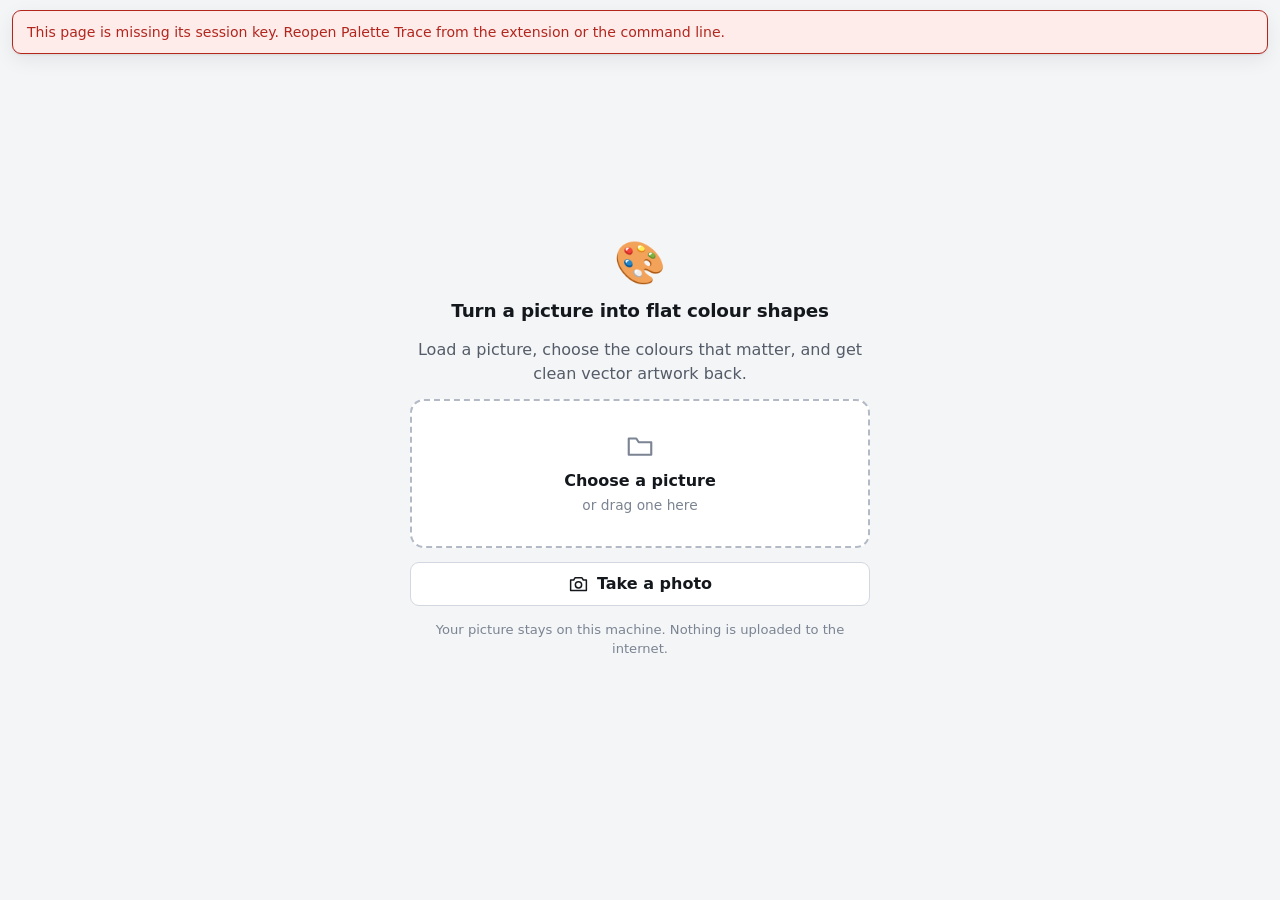
<file: palette_trace/web/index.html>
<!DOCTYPE html>
<html lang="en">
<head>
  <meta charset="UTF-8">
  <meta name="viewport" content="width=device-width, initial-scale=1.0, viewport-fit=cover, user-scalable=no">
  <meta name="color-scheme" content="light dark">
  <meta name="theme-color" content="#0e1216">
  <title>Palette Trace</title>
  <!-- Empty on purpose: it stops the browser requesting /favicon.ico, which
       this server does not serve, without loading anything remote (§31). -->
  <link rel="icon" href="data:,">
  <link rel="stylesheet" href="styles.css">
</head>
<body data-view="booting">
  <a class="skip-link" href="#stage">Skip to the picture</a>

  <!-- ===================================================================
       Icons. Drawn once here and referenced by <use> everywhere else, so a
       toolbar costs no requests and no font. Every control that shows one
       still carries a label for anything that is not looking at pixels.
       =================================================================== -->
  <svg class="icon-sprite" aria-hidden="true" focusable="false">
    <symbol id="i-dropper" viewBox="0 0 24 24">
      <path d="M17.4 2.6a3 3 0 0 1 4 4L18 10l1 1-1.5 1.5L15 10 6 19l-3 1 1-3 9-9-2.5-2.5L10 4l1 1z"/>
    </symbol>
    <symbol id="i-plus" viewBox="0 0 24 24"><path d="M12 5v14M5 12h14"/></symbol>
    <symbol id="i-minus" viewBox="0 0 24 24"><path d="M5 12h14"/></symbol>
    <symbol id="i-backdrop" viewBox="0 0 24 24">
      <rect x="3" y="3" width="18" height="18" rx="2"/><path d="M3 15h18"/>
    </symbol>
    <symbol id="i-eye" viewBox="0 0 24 24">
      <path d="M2 12s3.6-6 10-6 10 6 10 6-3.6 6-10 6-10-6-10-6z"/><circle cx="12" cy="12" r="2.6"/>
    </symbol>
    <symbol id="i-eye-off" viewBox="0 0 24 24">
      <path d="M3 3l18 18M10.6 6.2A9.9 9.9 0 0 1 12 6c6.4 0 10 6 10 6a17 17 0 0 1-3.3 3.8M6.3 8.2A16.6 16.6 0 0 0 2 12s3.6 6 10 6a9.7 9.7 0 0 0 3.6-.7"/>
    </symbol>
    <symbol id="i-grip" viewBox="0 0 24 24">
      <path d="M9 6h.01M9 12h.01M9 18h.01M15 6h.01M15 12h.01M15 18h.01" stroke-width="2.6"/>
    </symbol>
    <symbol id="i-trash" viewBox="0 0 24 24">
      <path d="M4 7h16M10 7V4h4v3M6 7l1 13h10l1-13M10 11v6M14 11v6"/>
    </symbol>
    <symbol id="i-zoom-in" viewBox="0 0 24 24">
      <circle cx="10.5" cy="10.5" r="6.5"/><path d="M15.5 15.5 21 21M10.5 7.5v6M7.5 10.5h6"/>
    </symbol>
    <symbol id="i-zoom-out" viewBox="0 0 24 24">
      <circle cx="10.5" cy="10.5" r="6.5"/><path d="M15.5 15.5 21 21M7.5 10.5h6"/>
    </symbol>
    <symbol id="i-fit" viewBox="0 0 24 24">
      <path d="M4 9V4h5M20 9V4h-5M4 15v5h5M20 15v5h-5"/>
    </symbol>
    <symbol id="i-send-back" viewBox="0 0 24 24">
      <rect x="3" y="3" width="11" height="11" rx="1.5"/><path d="M10 20h11V9h-4"/>
    </symbol>
    <symbol id="i-bring-front" viewBox="0 0 24 24">
      <path d="M3 4h11v11"/><rect x="10" y="10" width="11" height="11" rx="1.5"/>
    </symbol>
    <symbol id="i-picture" viewBox="0 0 24 24">
      <rect x="3" y="4" width="18" height="16" rx="2"/><circle cx="8.5" cy="9.5" r="1.8"/><path d="m4 17 5-5 4 4 3-2.5 4 3.5"/>
    </symbol>
    <symbol id="i-shapes" viewBox="0 0 24 24">
      <path d="M8 3 3 12h10zM17.5 13a4.5 4.5 0 1 1 0 9 4.5 4.5 0 0 1 0-9z"/><rect x="3" y="15" width="7" height="7" rx="1"/>
    </symbol>
    <symbol id="i-coverage" viewBox="0 0 24 24">
      <rect x="3" y="3" width="18" height="18" rx="2"/><path d="M3 9h18M3 15h18M9 3v18M15 3v18"/>
    </symbol>
    <symbol id="i-palette" viewBox="0 0 24 24">
      <path d="M12 3a9 9 0 1 0 0 18 1.7 1.7 0 0 0 1.3-2.8 1.7 1.7 0 0 1 1.3-2.8h1.6a4 4 0 0 0 3.8-4C20 6.9 16.4 3 12 3z"/>
      <circle cx="8" cy="10.5" r="1.1"/><circle cx="12" cy="7.8" r="1.1"/><circle cx="16" cy="10.5" r="1.1"/>
    </symbol>
    <symbol id="i-undo" viewBox="0 0 24 24"><path d="M4 9h11a5 5 0 0 1 0 10h-6M4 9l4-4M4 9l4 4"/></symbol>
    <symbol id="i-redo" viewBox="0 0 24 24"><path d="M20 9H9a5 5 0 0 0 0 10h6M20 9l-4-4M20 9l-4 4"/></symbol>
    <symbol id="i-sliders" viewBox="0 0 24 24">
      <path d="M4 7h9M17 7h3M4 17h3M11 17h9"/><circle cx="15" cy="7" r="2.2"/><circle cx="9" cy="17" r="2.2"/>
    </symbol>
    <symbol id="i-more" viewBox="0 0 24 24">
      <circle cx="5" cy="12" r="1.6"/><circle cx="12" cy="12" r="1.6"/><circle cx="19" cy="12" r="1.6"/>
    </symbol>
    <symbol id="i-check" viewBox="0 0 24 24"><path d="m4 12.5 5 5L20 6.5"/></symbol>
    <symbol id="i-close" viewBox="0 0 24 24"><path d="M6 6l12 12M18 6 6 18"/></symbol>
    <symbol id="i-camera" viewBox="0 0 24 24">
      <path d="M3 8h3.5L8 5.5h8L17.5 8H21v12H3z"/><circle cx="12" cy="13.5" r="3.6"/>
    </symbol>
    <symbol id="i-folder" viewBox="0 0 24 24"><path d="M3 6h6l2 3h10v10H3z"/></symbol>
    <symbol id="i-download" viewBox="0 0 24 24"><path d="M12 4v11M7.5 10.5 12 15l4.5-4.5M4 19h16"/></symbol>
    <symbol id="i-lock" viewBox="0 0 24 24">
      <rect x="4.5" y="10" width="15" height="10" rx="2"/><path d="M8 10V7a4 4 0 0 1 8 0v3"/>
    </symbol>
    <symbol id="i-wand" viewBox="0 0 24 24">
      <path d="m4 20 11-11M14.5 3.5 15 6l2.5.5L15 7l-.5 2.5L14 7l-2.5-.5L14 6zM19 12l.4 1.8 1.8.4-1.8.4-.4 1.8-.4-1.8-1.8-.4 1.8-.4z"/>
    </symbol>
    <symbol id="i-warn" viewBox="0 0 24 24">
      <path d="M12 4 2.5 20h19zM12 10v4.5M12 17.2v.1"/>
    </symbol>
    <symbol id="i-swap" viewBox="0 0 24 24"><path d="M4 8h13l-3-3M20 16H7l3 3"/></symbol>
  </svg>

  <div id="status-region" class="visually-hidden" role="status" aria-live="polite"></div>
  <div id="alert-region" class="alert-banner" role="alert" hidden></div>
  <span id="color-probe" class="visually-hidden" aria-hidden="true"></span>

  <!-- ===================================================================
       Step 1 — load a picture.
       =================================================================== -->
  <section id="view-start" class="view view-start" aria-labelledby="start-title">
    <div class="start-card">
      <span class="start-mark" aria-hidden="true">🎨</span>
      <h1 id="start-title">Turn a picture into flat colour shapes</h1>
      <p class="start-lede">
        Load a picture, choose the colours that matter, and get clean vector artwork back.
      </p>

      <input type="file" id="file-input" class="visually-hidden"
             accept="image/png,image/jpeg,image/gif,image/bmp,image/tiff,image/webp,image/heic,image/heif">
      <label class="dropzone" id="dropzone" for="file-input">
        <svg class="icon icon-lg" aria-hidden="true"><use href="#i-folder"/></svg>
        <span class="dropzone-verb">Choose a picture</span>
        <span class="dropzone-hint">or drag one here</span>
      </label>

      <button type="button" class="btn btn-secondary btn-wide" id="btn-take-photo">
        <svg class="icon" aria-hidden="true"><use href="#i-camera"/></svg>
        <span>Take a photo</span>
      </button>
      <input type="file" id="camera-input" accept="image/*" capture="environment" hidden>

      <div class="loader" id="start-loader" hidden>
        <div class="loader-bar"><div class="loader-fill" id="start-loader-fill"></div></div>
        <p class="loader-text" id="start-loader-text">Reading your picture…</p>
      </div>

      <p class="start-privacy">
        Your picture stays on this machine. Nothing is uploaded to the internet.
      </p>
    </div>
  </section>

  <!-- ===================================================================
       Step 2 — the workspace.
       =================================================================== -->
  <div id="view-workspace" class="view view-workspace">
    <div class="topline" id="topline" hidden><div class="topline-fill" id="topline-fill"></div></div>

    <header class="appbar">
      <h1 class="appbar-title">
        <span class="appbar-name" id="subject-name"></span>
        <span class="appbar-size" id="subject-size"></span>
      </h1>
      <div class="appbar-actions">
        <button type="button" class="btn btn-icon" id="btn-undo" aria-label="Undo" title="Undo" disabled>
          <svg class="icon" aria-hidden="true"><use href="#i-undo"/></svg>
        </button>
        <button type="button" class="btn btn-icon" id="btn-redo" aria-label="Redo" title="Redo" disabled>
          <svg class="icon" aria-hidden="true"><use href="#i-redo"/></svg>
        </button>
        <button type="button" class="btn btn-icon badge-dot" id="btn-warnings"
                aria-label="Show warnings" title="Warnings" hidden>
          <svg class="icon" aria-hidden="true"><use href="#i-warn"/></svg>
        </button>
        <button type="button" class="btn btn-icon" id="btn-menu"
                aria-haspopup="dialog" aria-label="More actions" title="More actions">
          <svg class="icon" aria-hidden="true"><use href="#i-more"/></svg>
        </button>
        <button type="button" class="btn btn-primary btn-commit" id="btn-commit" aria-label="Save">
          <svg class="icon" aria-hidden="true"><use href="#i-check"/></svg>
          <span class="btn-text" id="btn-commit-text">Save</span>
        </button>
      </div>
    </header>

    <main class="workspace">
      <!-- ---------- The picture ---------- -->
      <section class="stage" id="stage" aria-label="Picture">
        <div class="stage-viewport" id="viewport">
          <canvas id="preview-canvas" tabindex="0" role="img"
                  aria-label="The picture you are tracing. Use the eyedropper to sample a colour from it."></canvas>

          <div class="loupe" id="loupe" hidden aria-hidden="true">
            <canvas id="loupe-canvas" width="180" height="180"></canvas>
            <span class="loupe-readout" id="loupe-readout">#000000</span>
          </div>

          <div class="stage-modes" role="radiogroup" aria-label="What to show">
            <button type="button" class="btn btn-hud" role="radio" aria-checked="true"
                    data-mode="source" aria-label="Show the picture" title="Picture">
              <svg class="icon" aria-hidden="true"><use href="#i-picture"/></svg>
            </button>
            <button type="button" class="btn btn-hud" role="radio" aria-checked="false"
                    data-mode="result" aria-label="Show the result" title="Result">
              <svg class="icon" aria-hidden="true"><use href="#i-shapes"/></svg>
            </button>
            <button type="button" class="btn btn-hud" role="radio" aria-checked="false"
                    data-mode="coverage" aria-label="Show which colour claimed what" title="Coverage">
              <svg class="icon" aria-hidden="true"><use href="#i-coverage"/></svg>
            </button>
          </div>

          <div class="stage-zoom">
            <button type="button" class="btn btn-hud" id="btn-zoom-in" aria-label="Zoom in" title="Zoom in">
              <svg class="icon" aria-hidden="true"><use href="#i-zoom-in"/></svg>
            </button>
            <button type="button" class="btn btn-hud" id="btn-zoom-out" aria-label="Zoom out" title="Zoom out">
              <svg class="icon" aria-hidden="true"><use href="#i-zoom-out"/></svg>
            </button>
            <button type="button" class="btn btn-hud" id="btn-zoom-fit" aria-label="Fit the picture on screen" title="Fit">
              <svg class="icon" aria-hidden="true"><use href="#i-fit"/></svg>
            </button>
            <button type="button" class="btn btn-hud hud-ratio" id="btn-zoom-actual"
                    aria-label="Show actual pixels" title="Actual pixels">1:1</button>
            <span class="hud-zoom" id="zoom-level" aria-live="off">100%</span>
          </div>

          <p class="stage-note" id="resize-notice" hidden></p>
          <p class="stage-note" id="preview-note" hidden></p>
          <p class="stage-caption" id="mode-caption"></p>
        </div>

        <!-- Picking overlay: only present while actually picking. -->
        <div class="pickbar" id="pickbar" hidden>
          <p class="pickbar-instruction">
            Press the picture and drag. Let go to add that colour.
          </p>
          <div class="segmented segmented-small" role="radiogroup" aria-label="How much to sample">
            <button type="button" role="radio" aria-checked="true" data-sample="exact">1&nbsp;px</button>
            <button type="button" role="radio" aria-checked="false" data-sample="5x5_median">5&nbsp;px</button>
            <button type="button" role="radio" aria-checked="false" data-sample="15x15_dominant">15&nbsp;px</button>
          </div>
          <button type="button" class="btn btn-secondary btn-small" id="btn-stop-picking">Done</button>
        </div>
      </section>

      <!-- ---------- The colours ---------- -->
      <div class="dock" id="dock">
        <p class="dock-warnings" id="warnings-summary" hidden></p>

        <div class="palette-scroller">
          <ul class="palette" id="swatch-list" aria-label="Colours in this trace, back to front"></ul>
        </div>

        <div class="toolbar" role="toolbar" aria-label="Colour tools">
          <button type="button" class="btn btn-tool btn-accent" id="btn-pick"
                  aria-label="Pick a colour from the picture" title="Pick from the picture">
            <svg class="icon" aria-hidden="true"><use href="#i-dropper"/></svg>
            <span class="tool-text">Pick</span>
          </button>
          <button type="button" class="btn btn-tool" id="btn-colours"
                  aria-haspopup="dialog" aria-label="The colours in this trace" title="Colours">
            <svg class="icon" aria-hidden="true"><use href="#i-palette"/></svg>
            <span class="tool-text">Colours</span>
          </button>
          <button type="button" class="btn btn-tool" id="btn-auto-backdrop"
                  aria-label="Set the backdrop automatically" title="Backdrop">
            <svg class="icon" aria-hidden="true"><use href="#i-backdrop"/></svg>
            <span class="tool-text">Backdrop</span>
          </button>

          <button type="button" class="btn btn-tool" id="btn-tune"
                  aria-label="Settings" title="Settings">
            <svg class="icon" aria-hidden="true"><use href="#i-sliders"/></svg>
            <span class="tool-text">Setup</span>
          </button>
        </div>
      </div>
    </main>
  </div>

  <!-- ===================================================================
       Step 3 — finished.
       =================================================================== -->
  <section id="view-done" class="view view-done" aria-labelledby="done-title">
    <div class="start-card">
      <span class="start-mark" aria-hidden="true">✓</span>
      <h1 id="done-title">Done</h1>
      <p class="start-lede" id="done-detail"></p>
      <p class="start-privacy">You can close this tab.</p>
    </div>
  </section>

  <!-- ===================== One colour, in detail ===================== -->
  <dialog id="sheet-scan" class="sheet" aria-labelledby="sheet-scan-title">
    <div class="sheet-head">
      <h2 id="sheet-scan-title">Colour</h2>
      <button type="button" class="btn btn-icon" data-dialog-cancel aria-label="Close">
        <svg class="icon" aria-hidden="true"><use href="#i-close"/></svg>
      </button>
    </div>
    <div class="sheet-body" id="sheet-scan-body"></div>
  </dialog>

  <!-- ===================== The whole palette =====================
       The colours in the trace are this list. There is no separate number to
       set: picking from the picture makes the list longer, removing a row
       makes it shorter. -->
  <dialog id="sheet-palette" class="sheet sheet-tall" aria-labelledby="sheet-palette-title">
    <div class="sheet-head">
      <h2 id="sheet-palette-title">Colours</h2>
      <button type="button" class="btn btn-icon" data-dialog-cancel aria-label="Close">
        <svg class="icon" aria-hidden="true"><use href="#i-close"/></svg>
      </button>
    </div>
    <div class="sheet-body">
      <p class="card-hint" id="palette-count"></p>
      <ul class="palette-manager" id="palette-manager-list"></ul>
      <button type="button" class="btn btn-menu btn-menu-accent" id="btn-palette-pick">
        <svg class="icon" aria-hidden="true"><use href="#i-dropper"/></svg>
        <span>Add a colour from the picture</span>
      </button>
      <p class="card-hint">
        Every colour in this trace comes from the picture itself, so it is one the
        picture actually contains.
      </p>
    </div>
  </dialog>

  <!-- ===================== Change one colour ===================== -->
  <dialog id="sheet-colour" class="sheet" aria-labelledby="sheet-colour-title">
    <form id="form-colour" method="dialog">
      <div class="sheet-head">
        <h2 id="sheet-colour-title">Change a colour</h2>
        <button type="button" class="btn btn-icon" data-dialog-cancel aria-label="Close">
          <svg class="icon" aria-hidden="true"><use href="#i-close"/></svg>
        </button>
      </div>
      <div class="sheet-body">
        <div class="colour-preview">
          <span class="colour-preview-chip" id="colour-preview-chip" aria-hidden="true"></span>
          <label class="colour-preview-native" title="Pick from a colour wheel">
            <input type="color" id="colour-native" value="#888888" aria-label="Pick from a colour wheel">
          </label>
          <span class="colour-preview-text">
            <span class="colour-preview-hex" id="colour-preview-hex">#888888</span>
            <span class="colour-preview-note" id="colour-preview-note"></span>
          </span>
        </div>

        <div class="field">
          <label for="colour-input">Colour value</label>
          <input type="text" id="colour-input" autocomplete="off" autocapitalize="off"
                 spellcheck="false" placeholder="#3B7DD8, rgb(59 125 216), oklch(60% .14 255), teal…">
          <p class="field-help">
            Hex, RGB, HSL, HSV, LAB, LCH, OKLAB, OKLCH, CMYK or a CSS colour name.
          </p>
        </div>

        <div class="format-chips" id="colour-formats" aria-label="The same colour in other notations"></div>

        <div class="switch-row">
          <label for="colour-snap">Use the closest colour in the picture</label>
          <input type="checkbox" id="colour-snap" checked>
        </div>
        <p class="card-hint">
          A colour that is not in the picture has no pixels to claim. Leave this on
          unless you are naming an output colour deliberately.
        </p>

        <div class="sheet-actions">
          <button type="button" class="btn btn-secondary" data-dialog-cancel>Cancel</button>
          <button type="submit" class="btn btn-primary" id="btn-colour-confirm">Apply</button>
        </div>
      </div>
    </form>
  </dialog>

  <!-- ===================== Setup / fine-tuning ===================== -->
  <dialog id="sheet-setup" class="sheet sheet-tall" aria-labelledby="sheet-setup-title">
    <div class="sheet-head">
      <h2 id="sheet-setup-title">Setup</h2>
      <button type="button" class="btn btn-icon" data-dialog-cancel aria-label="Close">
        <svg class="icon" aria-hidden="true"><use href="#i-close"/></svg>
      </button>
    </div>
    <div class="sheet-body">
      <section class="subcard">
        <h3>What are you making?</h3>
        <ul class="choice-list" id="destination-list" role="radiogroup"
            aria-label="What are you making?"></ul>
        <p class="card-result" id="destination-result"></p>
      </section>

      <section class="subcard">
        <h3>Backdrop</h3>
        <p class="card-hint">Treat one colour as the backdrop behind everything else.</p>
        <div class="field">
          <label for="select-background-entry">Which colour is the backdrop</label>
          <select id="select-background-entry"></select>
        </div>
        <div class="field" id="background-detail" hidden>
          <fieldset class="radio-set">
            <legend>Which pixels count as backdrop</legend>
            <span class="radio-option">
              <input type="radio" name="bg-matching" id="bg-matching-all" value="all_matching">
              <label for="bg-matching-all">Every pixel of that colour</label>
            </span>
            <span class="radio-option">
              <input type="radio" name="bg-matching" id="bg-matching-edge" value="edge_connected">
              <label for="bg-matching-edge">Only what touches the edge of the picture</label>
            </span>
            <span class="radio-option">
              <input type="radio" name="bg-matching" id="bg-matching-alpha" value="transparent">
              <label for="bg-matching-alpha">The see-through pixels</label>
            </span>
          </fieldset>
          <fieldset class="radio-set">
            <legend>What to do with it</legend>
            <span class="radio-option">
              <input type="radio" name="bg-output" id="bg-output-keep" value="keep_paths">
              <label for="bg-output-keep">Trace it like any other colour</label>
            </span>
            <span class="radio-option">
              <input type="radio" name="bg-output" id="bg-output-omit" value="omit">
              <label for="bg-output-omit">Leave it out entirely</label>
            </span>
            <span class="radio-option">
              <input type="radio" name="bg-output" id="bg-output-rect" value="replace_with_rectangle">
              <label for="bg-output-rect">Replace it with a plain rectangle</label>
            </span>
          </fieldset>
          <fieldset class="radio-set" id="background-foreground-set">
            <legend>Backdrop-coloured shapes in the foreground</legend>
            <span class="radio-option">
              <input type="radio" name="bg-foreground" id="bg-fg-auto" value="hole_or_layer">
              <label for="bg-fg-auto">Hole where that works, otherwise a layer in front</label>
            </span>
            <span class="radio-option">
              <input type="radio" name="bg-foreground" id="bg-fg-hole" value="hole">
              <label for="bg-fg-hole">Always a hole</label>
            </span>
            <span class="radio-option">
              <input type="radio" name="bg-foreground" id="bg-fg-layer" value="layer">
              <label for="bg-fg-layer">Always a layer in front</label>
            </span>
            <span class="radio-option">
              <input type="radio" name="bg-foreground" id="bg-fg-ignore" value="ignore">
              <label for="bg-fg-ignore">Leave them out</label>
            </span>
          </fieldset>
        </div>
      </section>

      <section class="subcard">
        <h3>Tracing engine</h3>
        <div class="field">
          <label for="select-backend">Which engine draws the shapes</label>
          <select id="select-backend">
            <option value="auto">Choose the best available</option>
            <option value="potrace">Potrace</option>
            <option value="vtracer">VTracer</option>
            <option value="python_contour">Built-in fallback</option>
          </select>
          <p class="field-help">Leave this alone unless a result looks wrong.</p>
        </div>
      </section>

      <section class="subcard">
        <h3>Start over</h3>
        <p class="card-hint">
          Puts shape cleanup and geometry back to what this destination expects.
          Your colours are kept.
        </p>
        <button type="button" class="btn btn-secondary btn-wide" id="btn-reset-destination">
          Reset the technical settings
        </button>
      </section>
    </div>
  </dialog>

  <!-- ===================== Warnings ===================== -->
  <dialog id="sheet-warnings" class="sheet" aria-labelledby="sheet-warnings-title">
    <div class="sheet-head">
      <h2 id="sheet-warnings-title">Worth knowing</h2>
      <button type="button" class="btn btn-icon" data-dialog-cancel aria-label="Close">
        <svg class="icon" aria-hidden="true"><use href="#i-close"/></svg>
      </button>
    </div>
    <div class="sheet-body"><ul class="warning-list" id="warning-list"></ul></div>
  </dialog>

  <!-- ===================== More actions ===================== -->
  <dialog id="sheet-menu" class="sheet" aria-labelledby="sheet-menu-title">
    <div class="sheet-head">
      <h2 id="sheet-menu-title">More actions</h2>
      <button type="button" class="btn btn-icon" data-dialog-cancel aria-label="Close">
        <svg class="icon" aria-hidden="true"><use href="#i-close"/></svg>
      </button>
    </div>
    <div class="sheet-body">
      <button type="button" class="btn btn-menu" id="btn-change-image">
        <svg class="icon" aria-hidden="true"><use href="#i-picture"/></svg>
        <span>Use a different picture</span>
      </button>
      <button type="button" class="btn btn-menu" id="btn-save-preset">
        <svg class="icon" aria-hidden="true"><use href="#i-check"/></svg>
        <span>Save these settings for reuse</span>
      </button>
      <button type="button" class="btn btn-menu" id="btn-load-preset">
        <svg class="icon" aria-hidden="true"><use href="#i-folder"/></svg>
        <span>Apply saved settings</span>
      </button>
      <button type="button" class="btn btn-menu btn-menu-quiet" id="btn-cancel">
        <svg class="icon" aria-hidden="true"><use href="#i-close"/></svg>
        <span id="btn-cancel-text">Cancel and discard</span>
      </button>
    </div>
  </dialog>

  <!-- §27: source-fingerprint-changed recovery -->
  <dialog id="dialog-source-changed" class="sheet" aria-labelledby="source-changed-title">
    <div class="sheet-head">
      <h2 id="source-changed-title">This picture has changed</h2>
    </div>
    <div class="sheet-body">
      <p class="card-hint">
        The picture is not the one these settings were last used on. What would you like to do?
      </p>
      <button type="button" class="btn btn-menu" data-action="recalculate">
        Trace it again with the same settings
      </button>
      <button type="button" class="btn btn-menu" data-action="reset_automatic">
        Keep my picked colours, choose the rest again
      </button>
      <button type="button" class="btn btn-menu" data-action="destination_defaults">
        Start fresh
      </button>
      <button type="button" class="btn btn-menu btn-menu-quiet" data-action="cancel">
        Cancel and discard
      </button>
    </div>
  </dialog>

  <!-- §26: save preset -->
  <dialog id="dialog-save-preset" class="sheet" aria-labelledby="save-preset-title">
    <form method="dialog" id="form-save-preset">
      <div class="sheet-head">
        <h2 id="save-preset-title">Save these settings</h2>
        <button type="button" class="btn btn-icon" data-dialog-cancel aria-label="Close">
          <svg class="icon" aria-hidden="true"><use href="#i-close"/></svg>
        </button>
      </div>
      <div class="sheet-body">
        <div class="field">
          <label for="preset-name">Call it</label>
          <input type="text" id="preset-name" required autocomplete="off" placeholder="e.g. Two-colour shirt print">
        </div>
        <div class="field">
          <label for="preset-description">Note to self</label>
          <textarea id="preset-description" rows="2"></textarea>
        </div>
        <fieldset class="radio-set">
          <legend>What to remember</legend>
          <span class="radio-option">
            <input type="radio" name="preset-scope" id="scope-full" value="full" checked>
            <label for="scope-full">Everything — colours and technical settings</label>
          </span>
          <span class="radio-option">
            <input type="radio" name="preset-scope" id="scope-palette" value="palette">
            <label for="scope-palette">Just the colours</label>
          </span>
          <span class="radio-option">
            <input type="radio" name="preset-scope" id="scope-structure" value="structure">
            <label for="scope-structure">Just the setup, without the exact colours</label>
          </span>
        </fieldset>
        <div class="sheet-actions">
          <button type="button" class="btn btn-secondary" data-dialog-cancel>Cancel</button>
          <button type="submit" class="btn btn-primary">Save</button>
        </div>
      </div>
    </form>
  </dialog>

  <!-- §26: load preset -->
  <dialog id="dialog-load-preset" class="sheet" aria-labelledby="load-preset-title">
    <div class="sheet-head">
      <h2 id="load-preset-title">Apply saved settings</h2>
      <button type="button" class="btn btn-icon" data-dialog-cancel aria-label="Close">
        <svg class="icon" aria-hidden="true"><use href="#i-close"/></svg>
      </button>
    </div>
    <div class="sheet-body">
      <ul id="preset-list" class="preset-list" aria-label="Saved settings"></ul>
      <p id="preset-list-empty" class="card-hint" hidden>You haven’t saved any settings yet.</p>
    </div>
  </dialog>

  <script src="app.js"></script>
</body>
</html>
</file>
<file: palette_trace/web/styles.css>
/*
 * Palette Trace interface (SPEC §9.2, §29, §31).
 *
 * Mobile-first: the narrow layout is the base and the two-panel desktop layout
 * is the enhancement, because the phone is the constrained case and designing
 * it as an afterthought is how it ends up unusable.
 *
 * The picture is the subject. Everything else is chrome, and chrome on a phone
 * is measured in pixels taken away from the thing being worked on — so controls
 * are icons at a 44px target, labels appear only where there is room for them,
 * and text that explains rather than acts lives inside a sheet.
 *
 * §31: no remote fonts, images or stylesheets. Everything here is local.
 */

/* ------------------------------------------------------------------ *
 *  Tokens
 * ------------------------------------------------------------------ */

:root {
  color-scheme: light dark;

  --bg: #f4f5f7;
  --bg-raised: #ffffff;
  --bg-sunken: #e7e9ee;
  --ink: #14181d;
  --ink-soft: #545c68;
  --ink-faint: #7b8492;
  --line: #d3d8e0;
  --line-strong: #b3bac6;

  --accent: #2f6df6;
  --accent-ink: #ffffff;
  --accent-soft: #e6eeff;
  --danger: #b3261e;
  --danger-soft: #fdecea;
  --warn: #8a5a00;
  --warn-soft: #fff4d6;

  --canvas-void: #dfe3ea;
  --hud-bg: rgba(255, 255, 255, .86);
  --hud-line: rgba(20, 24, 29, .12);

  --radius: 14px;
  --radius-sm: 9px;
  --tap: 44px;               /* minimum comfortable touch target */
  --gap: 12px;
  --shadow: 0 1px 2px rgba(16, 20, 26, .09), 0 6px 20px rgba(16, 20, 26, .07);
  --shadow-lift: 0 10px 28px rgba(16, 20, 26, .28);

  --font: system-ui, -apple-system, "Segoe UI", Roboto, "Helvetica Neue", Arial, sans-serif;
  --mono: ui-monospace, SFMono-Regular, Menlo, Consolas, monospace;

  --safe-bottom: env(safe-area-inset-bottom, 0px);
  --safe-top: env(safe-area-inset-top, 0px);
}

@media (prefers-color-scheme: dark) {
  :root {
    --bg: #0e1216;
    --bg-raised: #181e25;
    --bg-sunken: #080b0e;
    --ink: #eef1f5;
    --ink-soft: #a8b2c0;
    --ink-faint: #7e8896;
    --line: #2b333d;
    --line-strong: #3d4753;

    --accent: #6f9bff;
    --accent-ink: #08101f;
    --accent-soft: #1c2740;
    --danger: #ff8a80;
    --danger-soft: #35201e;
    --warn: #f0c268;
    --warn-soft: #322715;

    --canvas-void: #06090c;
    --hud-bg: rgba(20, 26, 33, .84);
    --hud-line: rgba(255, 255, 255, .12);

    --shadow: 0 1px 2px rgba(0, 0, 0, .5), 0 8px 24px rgba(0, 0, 0, .38);
    --shadow-lift: 0 12px 32px rgba(0, 0, 0, .6);
  }
}

* { box-sizing: border-box; }

/*
 * A class rule that sets `display` outranks the user-agent's
 * `[hidden] { display: none }`, so an element styled `display: flex` stays on
 * screen no matter what the attribute says. Several controls here are toggled
 * by the `hidden` attribute alone, so the attribute has to win.
 */
[hidden] { display: none !important; }

html, body { margin: 0; padding: 0; height: 100%; }

body {
  font-family: var(--font);
  font-size: 16px;                 /* never smaller: iOS zooms on focus below 16px */
  line-height: 1.45;
  color: var(--ink);
  background: var(--bg);
  -webkit-text-size-adjust: 100%;
  overscroll-behavior: none;
}

h1, h2, h3 { margin: 0; font-weight: 650; letter-spacing: -.01em; }
h1 { font-size: 1.15rem; }
h2 { font-size: 1.02rem; }
h3 { font-size: .92rem; }
p { margin: 0; }

.icon-sprite { display: none; }

.icon {
  width: 21px; height: 21px;
  flex: none;
  fill: none;
  stroke: currentColor;
  stroke-width: 1.7;
  stroke-linecap: round;
  stroke-linejoin: round;
}
.icon-lg { width: 30px; height: 30px; }

/* ------------------------------------------------------------------ *
 *  View switching — one of three states is on screen at a time
 * ------------------------------------------------------------------ */

.view { display: none; }
body[data-view="start"]     #view-start     { display: grid; }
body[data-view="workspace"] #view-workspace { display: flex; }
body[data-view="done"]      #view-done      { display: grid; }

/* ------------------------------------------------------------------ *
 *  Accessibility helpers (§29)
 * ------------------------------------------------------------------ */

.visually-hidden {
  position: absolute; width: 1px; height: 1px;
  margin: -1px; padding: 0; overflow: hidden;
  clip: rect(0 0 0 0); clip-path: inset(50%); white-space: nowrap;
}

.skip-link {
  position: absolute; left: -9999px; top: 0; z-index: 100;
  background: var(--accent); color: var(--accent-ink);
  padding: 10px 16px; border-radius: 0 0 var(--radius-sm) 0;
}
.skip-link:focus { left: 0; }

:where(button, [href], input, select, textarea, [tabindex]):focus-visible {
  outline: 3px solid var(--accent);
  outline-offset: 2px;
  border-radius: var(--radius-sm);
}

@media (prefers-reduced-motion: reduce) {
  *, *::before, *::after { transition-duration: .01ms !important; animation-duration: .01ms !important; }
}

/* ------------------------------------------------------------------ *
 *  Buttons
 * ------------------------------------------------------------------ */

.btn {
  display: inline-flex; align-items: center; justify-content: center; gap: 8px;
  min-height: var(--tap);
  padding: 0 14px;
  font: inherit; font-weight: 600;
  color: var(--ink);
  background: var(--bg-raised);
  border: 1px solid var(--line);
  border-radius: var(--radius-sm);
  cursor: pointer;
  -webkit-tap-highlight-color: transparent;
  touch-action: manipulation;
  transition: background .12s ease, border-color .12s ease, transform .06s ease;
}
.btn:active { transform: scale(.97); }
.btn:disabled { opacity: .38; cursor: default; transform: none; }

.btn-primary { background: var(--accent); border-color: var(--accent); color: var(--accent-ink); }
.btn-secondary { background: var(--bg-raised); }
.btn-accent[aria-pressed="true"],
.btn-accent.is-on { background: var(--accent); border-color: var(--accent); color: var(--accent-ink); }
.btn-danger { color: var(--danger); border-color: var(--line); }

.btn-icon {
  width: var(--tap); min-width: var(--tap); padding: 0;
  background: none; border-color: transparent; color: var(--ink-soft);
}
.btn-icon:hover { background: var(--bg-sunken); color: var(--ink); }

.btn-wide { width: 100%; }
.btn-small { min-height: 36px; padding: 0 12px; font-size: .88rem; }

.btn-menu {
  width: 100%; justify-content: flex-start; text-align: left;
  margin-bottom: 8px; font-weight: 550;
}
.btn-menu .icon { color: var(--ink-faint); }
.btn-menu-quiet { color: var(--danger); }

/* ------------------------------------------------------------------ *
 *  Start screen
 * ------------------------------------------------------------------ */

.view-start, .view-done {
  place-items: center;
  min-height: 100%;
  padding: calc(24px + var(--safe-top)) 20px calc(24px + var(--safe-bottom));
}

.start-card {
  width: min(460px, 100%);
  display: grid; gap: 14px; justify-items: center; text-align: center;
}
.start-mark { font-size: 2.6rem; line-height: 1; }
.start-lede { color: var(--ink-soft); }
.start-privacy { font-size: .82rem; color: var(--ink-faint); }

.dropzone {
  display: grid; gap: 4px; justify-items: center;
  width: 100%; padding: 30px 18px;
  background: var(--bg-raised);
  border: 2px dashed var(--line-strong);
  border-radius: var(--radius);
  cursor: pointer;
  transition: border-color .12s ease, background .12s ease;
}
.dropzone .icon { color: var(--ink-faint); margin-bottom: 4px; }
.dropzone:hover, .dropzone.is-hot { border-color: var(--accent); background: var(--accent-soft); }
.dropzone-verb { font-weight: 650; }
.dropzone-hint { font-size: .86rem; color: var(--ink-faint); }

/* ------------------------------------------------------------------ *
 *  Progress
 * ------------------------------------------------------------------ */

.loader { width: 100%; display: grid; gap: 8px; }
.loader-bar {
  height: 6px; border-radius: 999px; background: var(--bg-sunken); overflow: hidden;
}
.loader-fill {
  height: 100%; width: 0%;
  background: var(--accent); border-radius: inherit;
  transition: width .18s ease;
}
.loader-text { font-size: .86rem; color: var(--ink-soft); }

/* The workspace's own progress: a hairline at the very top, so a re-trace
   reports itself without moving anything the user is pointing at. */
.topline {
  position: absolute; inset: 0 0 auto 0; z-index: 30;
  height: 3px; background: transparent; pointer-events: none;
}
.topline-fill {
  height: 100%; width: 0%;
  background: var(--accent);
  transition: width .2s ease, opacity .3s ease;
}

/* ------------------------------------------------------------------ *
 *  Workspace shell
 * ------------------------------------------------------------------ */

.view-workspace {
  position: relative;
  flex-direction: column;
  height: 100%;
  overflow: hidden;
}

.appbar {
  display: flex; align-items: center; gap: 4px;
  padding: calc(4px + var(--safe-top)) 4px 4px 12px;
  background: var(--bg-raised);
  border-bottom: 1px solid var(--line);
  flex: none;
}
.appbar-title {
  flex: 1; min-width: 0;
  display: flex; align-items: baseline; gap: 8px;
  font-size: .95rem; font-weight: 600;
}
.appbar-name {
  overflow: hidden; text-overflow: ellipsis; white-space: nowrap;
}
.appbar-size { font-size: .76rem; color: var(--ink-faint); white-space: nowrap; }
.appbar-actions { display: flex; align-items: center; gap: 0; flex: none; }
.appbar-actions .btn-icon { width: 40px; min-width: 40px; min-height: 40px; }

.btn-commit { margin-left: 4px; padding: 0 12px; }
.btn-commit .btn-text { display: none; }

.badge-dot { position: relative; color: var(--warn); }
.badge-dot::after {
  content: ""; position: absolute; top: 8px; right: 8px;
  width: 7px; height: 7px; border-radius: 50%;
  background: var(--warn);
}

.workspace {
  flex: 1; min-height: 0;
  display: flex; flex-direction: column;
}

/* ------------------------------------------------------------------ *
 *  Stage
 * ------------------------------------------------------------------ */

.stage {
  position: relative;
  flex: 1; min-height: 0;
  display: flex; flex-direction: column;
  background: var(--canvas-void);
}

.stage-viewport {
  position: relative;
  flex: 1; min-height: 0;
  overflow: hidden;
  /* The stage owns every gesture on it: without this the browser pans the page
     out from under a pick, and pinch-zooms the interface instead of the art. */
  touch-action: none;
}
#preview-canvas { display: block; width: 100%; height: 100%; }
.stage-viewport.is-picking { cursor: crosshair; }

/* Floating controls. Grouped in pills so they read as one instrument rather
   than as buttons scattered over the artwork. */
.stage-modes, .stage-zoom {
  position: absolute; z-index: 5;
  display: flex; gap: 2px; padding: 3px;
  background: var(--hud-bg);
  border: 1px solid var(--hud-line);
  border-radius: 999px;
  backdrop-filter: blur(10px);
  box-shadow: var(--shadow);
}
.stage-modes { top: 10px; left: 10px; }
.stage-zoom { top: 10px; right: 10px; flex-direction: column; border-radius: var(--radius); align-items: center; }

.btn-hud {
  width: 38px; min-width: 38px; height: 38px; min-height: 38px;
  padding: 0; border: none; background: none; color: var(--ink-soft);
  border-radius: 999px;
}
.btn-hud:hover { background: var(--bg-sunken); color: var(--ink); }
.btn-hud[aria-checked="true"] { background: var(--accent); color: var(--accent-ink); }

.hud-zoom {
  font-size: .68rem; font-variant-numeric: tabular-nums;
  color: var(--ink-faint); padding: 2px 0 4px;
}
/* "1:1" says what no glyph of it manages to. */
.hud-ratio { font-size: .74rem; font-weight: 700; letter-spacing: -.02em; }

.stage-note, .stage-caption {
  position: absolute; left: 10px; right: 10px; z-index: 4;
  padding: 6px 10px;
  font-size: .76rem; text-align: center;
  color: var(--ink-soft);
  background: var(--hud-bg);
  border: 1px solid var(--hud-line);
  border-radius: 999px;
  backdrop-filter: blur(10px);
  pointer-events: none;
}
.stage-note { top: 58px; color: var(--warn); }
.stage-caption { bottom: 10px; }
.stage-caption:empty { display: none; }

/* Magnifier (§9.3) */
.loupe {
  position: absolute; z-index: 8;
  transform: translate(-50%, -100%);
  padding: 5px; pointer-events: none;
  background: var(--bg-raised);
  border: 1px solid var(--line-strong);
  border-radius: var(--radius);
  box-shadow: var(--shadow-lift);
}
#loupe-canvas {
  display: block; width: 132px; height: 132px;
  border-radius: var(--radius-sm); background: var(--bg-sunken);
}
.loupe-readout {
  display: block; margin-top: 4px;
  font-family: var(--mono); font-size: .76rem; text-align: center;
  letter-spacing: .02em;
}

.pickbar {
  position: absolute; left: 0; right: 0; bottom: 0; z-index: 9;
  display: flex; flex-wrap: wrap; align-items: center; gap: 8px;
  padding: 8px 10px;
  background: var(--bg-raised);
  border-top: 1px solid var(--line);
}
.pickbar-instruction { flex: 1 1 100%; font-size: .78rem; color: var(--ink-soft); }

/* ------------------------------------------------------------------ *
 *  Segmented control
 * ------------------------------------------------------------------ */

.segmented {
  display: inline-flex; padding: 2px; gap: 2px;
  background: var(--bg-sunken);
  border-radius: 999px;
}
.segmented button {
  min-height: 34px; padding: 0 12px;
  font: inherit; font-size: .82rem; font-weight: 600;
  color: var(--ink-soft); background: none; border: none;
  border-radius: 999px; cursor: pointer;
}
.segmented button[aria-checked="true"] { background: var(--bg-raised); color: var(--ink); box-shadow: var(--shadow); }

/* ------------------------------------------------------------------ *
 *  The dock — colours and their tools
 * ------------------------------------------------------------------ */

.dock {
  flex: none;
  display: flex; flex-direction: column;
  padding-bottom: var(--safe-bottom);
  background: var(--bg-raised);
  border-top: 1px solid var(--line);
}

.dock-warnings {
  padding: 6px 12px;
  font-size: .78rem; color: var(--warn); background: var(--warn-soft);
  overflow: hidden; text-overflow: ellipsis; white-space: nowrap;
}

.palette-scroller {
  overflow-x: auto; overflow-y: hidden;
  overscroll-behavior-x: contain;
  scrollbar-width: thin;
  -webkit-overflow-scrolling: touch;
}

.palette {
  display: flex; gap: 8px;
  margin: 0; padding: 10px 12px;
  list-style: none;
}
/* The list item is the flex track; the button inside it is what gets lifted
   and translated during a reorder, so the track never moves under the drag. */
.palette > li { display: flex; flex: none; }

/* One colour. Compact enough that four fit on a phone without scrolling, and
   still carrying the three facts that matter: the colour, its share, and
   whether the user chose it. */
.swatch {
  position: relative;
  flex: none;
  width: 78px;
  display: grid; gap: 4px;
  padding: 6px 6px 5px;
  background: var(--bg-raised);
  border: 1px solid var(--line);
  border-radius: var(--radius-sm);
  cursor: pointer;
  text-align: left;
  font: inherit; color: inherit;
  touch-action: pan-x;
  -webkit-tap-highlight-color: transparent;
}
.swatch-chip {
  display: block; height: 34px;
  border-radius: 6px;
  /* A hairline inside the edge, so a swatch the colour of the interface still
     reads as a swatch rather than as a hole in it. */
  box-shadow: inset 0 0 0 1px var(--hud-line);
}
/* An entry with nothing left to claim: an empty slot, not a grey colour. */
.swatch-chip.is-empty {
  background: repeating-linear-gradient(
    45deg, transparent, transparent 4px, var(--line) 4px, var(--line) 5px);
  box-shadow: inset 0 0 0 1px var(--line);
}

.swatch-hex {
  font-family: var(--mono); font-size: .66rem; letter-spacing: -.02em;
  color: var(--ink-soft);
  overflow: hidden; text-overflow: ellipsis; white-space: nowrap;
}
.swatch-bar { height: 3px; border-radius: 999px; background: var(--bg-sunken); overflow: hidden; }
.swatch-bar span { display: block; height: 100%; background: var(--ink-faint); border-radius: inherit; }

.swatch-flags {
  position: absolute; top: 9px; left: 9px;
  display: flex; gap: 3px;
}
.swatch-flags .icon {
  width: 14px; height: 14px; stroke-width: 2.4;
  color: #fff;
  filter: drop-shadow(0 0 2px rgba(0, 0, 0, .85));
}

.swatch[data-disabled="true"] .swatch-chip { opacity: .3; }
.swatch.is-background { border-color: var(--accent); box-shadow: inset 0 0 0 1px var(--accent); }
.swatch.is-derived { border-style: dashed; cursor: default; }

/* Long-press reorder. The lifted chip follows the finger; the others slide to
   make room, which is the only feedback that says the drop will stick. */
.swatch.is-lifted {
  z-index: 20;
  box-shadow: var(--shadow-lift);
  transform: scale(1.06);
  transition: none;
}
.palette.is-reordering .swatch:not(.is-lifted) { transition: transform .16s ease; }

.swatch-add {
  flex: none; width: 46px; min-height: 0;
  align-self: stretch;
  border-style: dashed; color: var(--ink-faint);
}

/* Four controls, one row, no scrolling: each takes an equal share of the width
   on the narrowest phone. */
.toolbar {
  display: flex; align-items: stretch; gap: 6px;
  padding: 0 12px 10px;
}

.btn-tool {
  flex: 1 1 0; min-width: 0;
  flex-direction: column; gap: 2px;
  min-height: 48px; padding: 5px 2px;
  border-color: transparent; background: var(--bg-sunken);
  font-size: .62rem; font-weight: 600;
}
.btn-tool .icon { width: 19px; height: 19px; }
.btn-tool.is-on { background: var(--accent); border-color: var(--accent); color: var(--accent-ink); }
.tool-text {
  line-height: 1; max-width: 100%;
  font-size: .6rem; letter-spacing: -.01em;
  overflow: hidden; text-overflow: ellipsis; white-space: nowrap;
}

/* ------------------------------------------------------------------ *
 *  The palette sheet
 *
 *  The list of colours *is* the number of colours, so this is the one place
 *  that has to show the whole palette at a size a finger can act on.
 * ------------------------------------------------------------------ */

.palette-manager { list-style: none; margin: 0 0 12px; padding: 0; }

.pm-row {
  display: flex; align-items: center; gap: 10px;
  min-height: var(--tap);
  padding: 6px 0;
  border-bottom: 1px solid var(--line);
}
.pm-row:last-child { border-bottom: none; }

.pm-chip {
  flex: none; width: 34px; height: 34px;
  border: 1px solid var(--line); border-radius: var(--radius-sm);
}
/* An entry with nothing left to claim has no colour of its own. A grey chip
   would be a colour the picture does not contain, so it reads as empty. */
.pm-chip.is-empty {
  background:
    linear-gradient(45deg, var(--line) 25%, transparent 25%, transparent 75%, var(--line) 75%) 0 0/12px 12px,
    linear-gradient(45deg, var(--line) 25%, transparent 25%, transparent 75%, var(--line) 75%) 6px 6px/12px 12px;
}

.pm-text { flex: 1; min-width: 0; display: flex; flex-direction: column; gap: 2px; }
.pm-name {
  font-size: .92rem; font-weight: 600;
  overflow: hidden; text-overflow: ellipsis; white-space: nowrap;
}
.pm-meta { font-size: .76rem; color: var(--ink-faint); }

.pm-remove { flex: none; color: var(--danger); }

.pm-row.is-disabled .pm-chip { opacity: .3; }
.pm-row.is-derived .pm-chip { border-style: dashed; }

.btn-menu-accent { color: var(--accent); border-color: var(--accent); }
.btn-menu-accent .icon { color: var(--accent); }

/* ------------------------------------------------------------------ *
 *  Sheets
 * ------------------------------------------------------------------ */

.sheet {
  width: min(520px, 100%);
  max-width: 100%;
  max-height: 88dvh;
  margin: auto auto 0;
  padding: 0;
  color: var(--ink);
  background: var(--bg-raised);
  border: none;
  border-radius: var(--radius) var(--radius) 0 0;
  box-shadow: var(--shadow-lift);
  overflow: hidden;
}
.sheet::backdrop { background: rgba(8, 11, 14, .55); }
.sheet-tall { max-height: 92dvh; }

.sheet-head {
  display: flex; align-items: center; gap: 8px;
  padding: 10px 8px 10px 16px;
  border-bottom: 1px solid var(--line);
  position: sticky; top: 0; z-index: 2;
  background: var(--bg-raised);
}
.sheet-head h2 { flex: 1; min-width: 0; overflow: hidden; text-overflow: ellipsis; white-space: nowrap; }

.sheet-body {
  padding: 14px 16px calc(18px + var(--safe-bottom));
  overflow-y: auto;
  max-height: calc(88dvh - 60px);
  display: grid; gap: var(--gap);
}
.sheet-tall .sheet-body { max-height: calc(92dvh - 60px); }
.sheet form { display: contents; }

.sheet-actions {
  display: flex; gap: 8px; justify-content: flex-end;
  padding-top: 4px;
}
.sheet-actions .btn { flex: 1; }

/* ------------------------------------------------------------------ *
 *  Form furniture
 * ------------------------------------------------------------------ */

.field { display: grid; gap: 5px; }
.field > label, .radio-set legend, .switch-row label {
  font-size: .84rem; font-weight: 600; color: var(--ink-soft);
}
.field-help, .card-hint { font-size: .8rem; color: var(--ink-faint); }
.card-result { font-size: .84rem; color: var(--ink-soft); }

input[type="text"], input[type="number"], select, textarea {
  width: 100%; min-height: var(--tap);
  padding: 9px 11px;
  font: inherit; font-size: 16px;
  color: var(--ink); background: var(--bg);
  border: 1px solid var(--line); border-radius: var(--radius-sm);
}
textarea { min-height: 66px; resize: vertical; }

.switch-row {
  display: flex; align-items: center; justify-content: space-between; gap: 12px;
  min-height: var(--tap);
}
.switch-row input[type="checkbox"] { width: 22px; height: 22px; flex: none; accent-color: var(--accent); }

.radio-set { display: grid; gap: 2px; margin: 0; padding: 0; border: none; }
.radio-set legend { padding: 0 0 4px; }
.radio-option { display: flex; align-items: center; gap: 10px; min-height: 40px; }
.radio-option input { width: 20px; height: 20px; flex: none; accent-color: var(--accent); }
.radio-option label { font-size: .88rem; }

.range-row { display: flex; align-items: center; gap: 10px; }
.range-row input[type="range"] { flex: 1; accent-color: var(--accent); height: 28px; }
.range-row output {
  min-width: 42px; text-align: right;
  font-family: var(--mono); font-size: .82rem;
}

.subcard { display: grid; gap: 10px; padding-bottom: 4px; border-bottom: 1px solid var(--line); }
.subcard:last-child { border-bottom: none; }

fieldset.group {
  display: grid; gap: 10px; margin: 0; padding: 10px 12px;
  border: 1px solid var(--line); border-radius: var(--radius-sm);
}
fieldset.group legend { padding: 0 6px; font-size: .8rem; font-weight: 650; color: var(--ink-soft); }

details.nested { border-top: 1px solid var(--line); padding-top: 8px; }
details.nested > summary {
  cursor: pointer; font-size: .86rem; font-weight: 600; color: var(--ink-soft);
  min-height: 40px; display: flex; align-items: center;
}
details.nested > div { display: grid; gap: var(--gap); padding-top: 8px; }

/* ------------------------------------------------------------------ *
 *  Colour sheet
 * ------------------------------------------------------------------ */

.scan-hero { display: flex; align-items: center; gap: 12px; }
.scan-hero-chip {
  width: 60px; height: 60px; flex: none;
  border-radius: var(--radius-sm);
  box-shadow: inset 0 0 0 1px var(--hud-line);
}
.scan-hero-text { display: grid; gap: 2px; min-width: 0; }
.scan-hero-hex { font-family: var(--mono); font-size: 1rem; font-weight: 650; }
.scan-hero-fact { font-size: .8rem; color: var(--ink-faint); }

.scan-actions { display: flex; gap: 6px; flex-wrap: wrap; }
.scan-actions .btn { flex: 1 1 0; min-width: 0; flex-direction: column; gap: 3px; font-size: .68rem; padding: 6px 4px; min-height: 54px; }
.scan-actions .btn .icon { width: 19px; height: 19px; }

.scan-warning {
  padding: 8px 10px; font-size: .82rem;
  color: var(--warn); background: var(--warn-soft); border-radius: var(--radius-sm);
}

.colour-preview { display: flex; align-items: center; gap: 12px; }
.colour-preview-chip {
  width: 56px; height: 56px; flex: none;
  border-radius: var(--radius-sm);
  box-shadow: inset 0 0 0 1px var(--hud-line);
}
.colour-preview-native { flex: none; }
.colour-preview-native input[type="color"] {
  width: 46px; height: 46px; padding: 0;
  background: none; border: 1px solid var(--line); border-radius: var(--radius-sm);
  cursor: pointer;
}
.colour-preview-text { display: grid; gap: 2px; min-width: 0; }
.colour-preview-hex { font-family: var(--mono); font-size: 1rem; font-weight: 650; }
.colour-preview-note { font-size: .78rem; color: var(--ink-faint); }
.colour-preview-note.is-bad { color: var(--danger); }

.format-chips { display: flex; flex-wrap: wrap; gap: 6px; }
.format-chip {
  font: inherit; font-family: var(--mono); font-size: .72rem;
  padding: 6px 9px; min-height: 34px;
  color: var(--ink-soft); background: var(--bg-sunken);
  border: 1px solid transparent; border-radius: 999px;
  cursor: pointer;
}
.format-chip:hover { border-color: var(--line-strong); color: var(--ink); }

/* ------------------------------------------------------------------ *
 *  Lists inside sheets
 * ------------------------------------------------------------------ */

.choice-list, .preset-list, .warning-list { list-style: none; margin: 0; padding: 0; display: grid; gap: 6px; }

.choice {
  display: flex; align-items: flex-start; gap: 10px;
  width: 100%; padding: 10px 12px; min-height: var(--tap);
  text-align: left; font: inherit; color: inherit;
  background: var(--bg); border: 1px solid var(--line); border-radius: var(--radius-sm);
  cursor: pointer;
}
.choice-mark {
  width: 18px; height: 18px; flex: none; margin-top: 3px;
  border: 2px solid var(--line-strong); border-radius: 50%;
}
.choice[aria-checked="true"] { border-color: var(--accent); background: var(--accent-soft); }
.choice[aria-checked="true"] .choice-mark { border-color: var(--accent); background: var(--accent); box-shadow: inset 0 0 0 3px var(--bg-raised); }
.choice-text { display: grid; gap: 2px; }
.choice-title { font-weight: 600; font-size: .92rem; }
.choice-why { font-size: .78rem; color: var(--ink-faint); }

.preset-row {
  display: flex; align-items: center; justify-content: space-between; gap: 10px;
  padding: 10px 12px;
  background: var(--bg); border: 1px solid var(--line); border-radius: var(--radius-sm);
}
.preset-row-actions { display: flex; gap: 6px; flex: none; }
.preset-row-actions .btn { min-height: 38px; padding: 0 10px; font-size: .84rem; }

.warning-list li {
  display: flex; gap: 8px; align-items: flex-start;
  padding: 9px 11px; font-size: .85rem;
  background: var(--warn-soft); color: var(--warn); border-radius: var(--radius-sm);
}
.warning-list .icon { flex: none; margin-top: 1px; }

.badge {
  display: inline-block; padding: 1px 8px;
  font-size: .72rem; font-weight: 650;
  color: var(--ink-soft); background: var(--bg-sunken); border-radius: 999px;
}

/* ------------------------------------------------------------------ *
 *  Alerts
 * ------------------------------------------------------------------ */

.alert-banner {
  position: fixed; z-index: 200;
  left: 12px; right: 12px; top: calc(10px + var(--safe-top));
  padding: 11px 14px;
  font-size: .88rem;
  color: var(--danger); background: var(--danger-soft);
  border: 1px solid currentColor; border-radius: var(--radius-sm);
  box-shadow: var(--shadow);
}

/* ------------------------------------------------------------------ *
 *  Wide screens — the palette becomes a column beside the picture
 * ------------------------------------------------------------------ */

@media (min-width: 860px) {
  .btn-commit .btn-text { display: inline; }

  .workspace { flex-direction: row; }

  .dock {
    width: 300px; flex: none;
    border-top: none; border-left: 1px solid var(--line);
    overflow: hidden;
  }
  .palette-scroller { flex: 1; min-height: 0; overflow-y: auto; overflow-x: hidden; }

  .palette { flex-direction: column; gap: 6px; }
  .palette > li { display: block; }

  .swatch {
    width: 100%;
    grid-template-columns: 40px 1fr;
    grid-template-areas: "chip name" "chip meta";
    align-items: center;
    column-gap: 10px;
    padding: 7px 10px;
    touch-action: pan-y;
  }
  .swatch-chip { grid-area: chip; height: 34px; }
  .swatch-name {
    grid-area: name;
    font-size: .86rem; font-weight: 600;
    overflow: hidden; text-overflow: ellipsis; white-space: nowrap;
  }
  .swatch-meta { grid-area: meta; display: flex; align-items: center; gap: 8px; }
  .swatch-hex { font-size: .72rem; }
  .swatch-bar { flex: 1; }
  .swatch-flags { position: static; grid-area: chip; align-self: start; justify-self: start; margin: 3px 0 0 3px; }
  .swatch-add { width: 100%; min-height: 40px; }

  .toolbar { flex-wrap: wrap; padding: 10px 12px calc(12px + var(--safe-bottom)); border-top: 1px solid var(--line); }
  /* Two by two in a 300px column: four across would cut the labels, and the
     labels are what say what each tool does. */
  .btn-tool { flex: 1 1 45%; }
  .tool-text { font-size: .68rem; }

  .sheet {
    margin: auto;
    max-height: 84dvh;
    border-radius: var(--radius);
  }
  .sheet-body { max-height: calc(84dvh - 60px); }
}

/* Narrow screens hide the swatch's written name: the colour itself is the
   identifier at this size, and the sheet carries the name in full. */
@media (max-width: 859px) {
  .swatch-name { display: none; }
  .swatch-meta { display: contents; }
}
</file>
